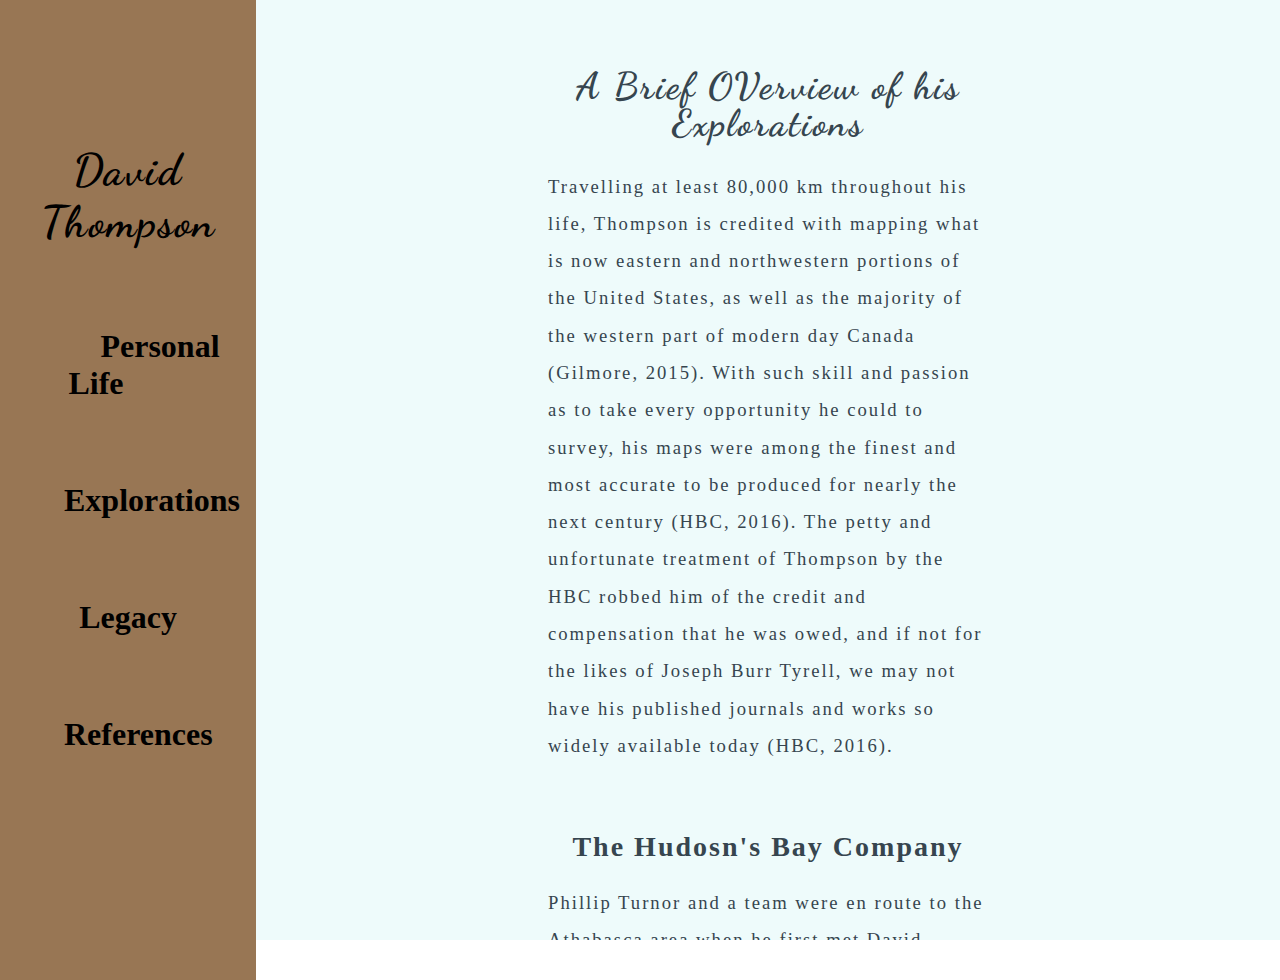
<file: explorations.html>
<!DOCTYPE html>
<!--[if lt IE 7]>      <html class="no-js lt-ie9 lt-ie8 lt-ie7"> <![endif]-->
<!--[if IE 7]>         <html class="no-js lt-ie9 lt-ie8"> <![endif]-->
<!--[if IE 8]>         <html class="no-js lt-ie9"> <![endif]-->
<!--[if gt IE 8]>      <html class="no-js"> <!--<![endif]-->
<html>
    <head>
        <meta charset="utf-8">
        <meta http-equiv="X-UA-Compatible" content="IE=edge">
        <title>David Thompson</title>
        <meta name="description" content="">
        <meta name="viewport" content="width=device-width, initial-scale=1">
        <link rel="stylesheet" href="Styles/indexStyle.css">
        <link rel="stylesheet" href="Styles/personalLifeStyle.css">


        <link rel="preconnect" href="https://fonts.gstatic.com">
        <link href="https://fonts.googleapis.com/css2?family=Dancing+Script&display=swap" rel="stylesheet">
  
    </head>
    <body>
        <!--[if lt IE 7]>
            <p class="browsehappy">You are using an <strong>outdated</strong> browser. Please <a href="#">upgrade your browser</a> to improve your experience.</p>
        <![endif]-->
        

        <div class="container"> 
            <div class="sideNav">
                <ul class="navHeadings">
                    <li><a href="index.html" class="navTitle"> David Thompson </a></li>
                    <li><a href="personalLife.html" class="heading"> Personal Life </a></li>
                    <li><a href="explorations.html" class="heading"> Explorations </a></li>
                    <li><a href="legacy.html" class="heading"> Legacy </a></li>
                    <li><a href="references.html" class="heading"> References </a></li>
                </ul> 
            </div>
           
            <div class="content">
                <div class="article">
                    <h1> A Brief OVerview of his Explorations </h1>

                    <p>
                        Travelling at least 80,000 km throughout his life, Thompson is credited with mapping what is now eastern and northwestern portions of the United States, as well as the majority of the western part of modern day Canada (Gilmore, 2015).  With such skill and passion as to take every opportunity he could to survey, his maps were among the finest and most accurate to be produced for nearly the next century (HBC, 2016).  The petty and unfortunate treatment of Thompson by the HBC robbed him of the credit and compensation that he was owed, and if not for the likes of Joseph Burr Tyrell, we may not have his published journals and works so widely available today (HBC, 2016).

                    </p>

                    <h2> The Hudosn's Bay Company </h2>
                    <p>
                        Phillip Turnor and a team were en route to the Athabasca area when he first met David Thompson who was still recovering from his broken leg, because of his injury, Thompson missed the opportunity to work with Turnor (HBC, 2016). Although, two years after receiving his designation as a clerk with the HBC, Thompson received an assignment to carry on with Turnor’s work, which unfortunately had to be postponed (HBC, 2016).  Although, by 1795, Thompson was instructed once again to carry on the Athabascan endeavour in which he would survey the muskrat region’s waterways, which turned out to be rather arduous to traverse with packed canoes (HBC, 2016).

                    </p>

                    <figure class="image">
                        <img class="" src="/Images/portraitTidy.jpg">
                        <figcaption> A portrait of David Thompson in dress atire  -  (Winnipeg Free Press, 2012)

                        </figcaption>
                    </figure>
                    <h2>Beginning at the North West Company </h2>
                    <p>
                        Upon his resignation at the HBC, David Thompson sought employment with the NWC, who were well aware of his skills and reputation and gladly hired him on and his initial task was to officially chart NWC trading settlements along the 49th parallel, which would later represent the majority of the Canada/US border (HBC, 2016).  Within the next two years, Thompson had mapped a path to link Grand Portage, the NWC’s head office to the Red river, and the Mississippi River, both of which he had surveyed in depth before charting the path (HBC, 2016).  During this time, he made an astute observation which would later be proven correct by a small margin of error, this observation was that the source of the Mississippi River was in fact Turtle Lake in modern north Minnesota (HBC, 2016).

                    </p>

                    <h2>Later Adventures with the North West Company </h2>
                    <p>
                        Following his marriage to Charlotte Small in 1799, both her and Thompson embarked on many expeditions that would successfully map much of the region to the east of the rockies, he would cover a great deal of land in the western and southern vicinity of the recently built settlement, Rocky Mountain House during the latter quarter of 1800 (HBC, 2016).  The following year, from Rocky Mountain House he reached the area that would later be home to the bustling city of Calgary, and also failed in his endeavour to traverse into the Rocky Mountains (HBC, 2016).

                    </p>


                    <h2> Overcoming the Rockies </h2>
                    <p>
                        It wasn’t until the spring of 1807 that Thompson, with his family in tow and a group of nine others decided to attempt to explore the Rocky Mountains again (HBC, 2016).  By the summer of that year, Thompson had traversed deep enough into the Rockies to establish the new settlement of Kootenae House on the southern end of what is today called Lake Windermere, it was here that they spent their winter (HBC, 2016).  The following spring signalled more adventure as Thompson would depart Kootenae house and follow the Kootenay River into what is now the United States, particularly, Idaho and Washington, he would later return to Kootenae house, and by the next year, he would return again to Montana and Idaho (HBC, 2016).  Before finally returning to the NWC, Thompson had explored an impressive amount of land, and encountered untold hazards and beauties.  Thompson was not one to turn down an opportunity to travel, and the quality of his work is truly proof that he was a passionate adventurer through and through. 

                    </p>
                    <figure class="image">
                        <img class="portrait" src="/Images/portraitWild.jpg">
                        <figcaption> A portrait of David Thompson in explorer atire  -   (US National Park Service, n.d.)

                        </figcaption>
                    </figure>

                </div>
            </div>

        </div>
        



        <script src="" async defer></script>
    </body>
</html>
</file>
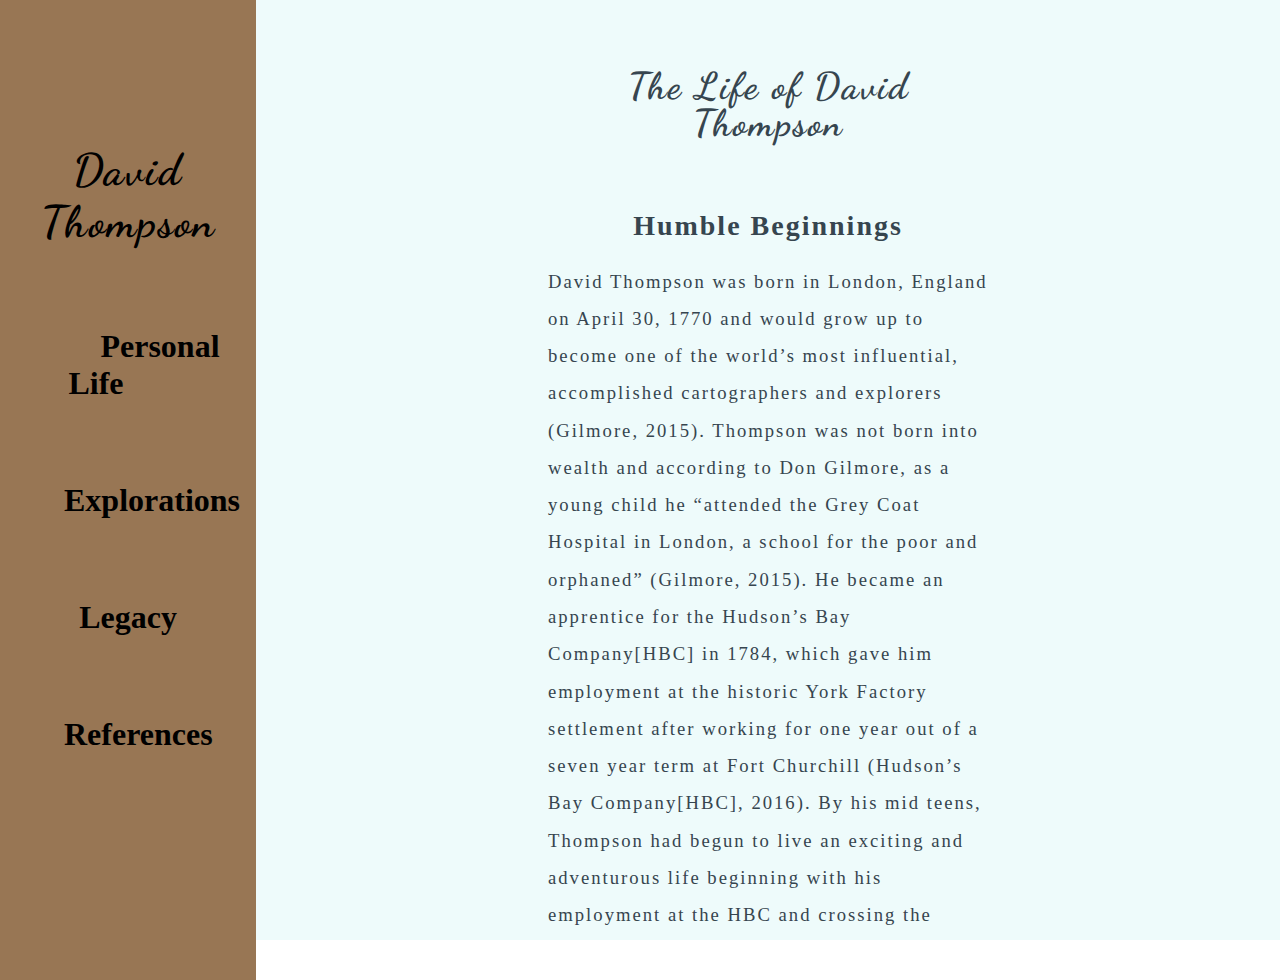
<file: personalLife.html>
<!DOCTYPE html>
<!--[if lt IE 7]>      <html class="no-js lt-ie9 lt-ie8 lt-ie7"> <![endif]-->
<!--[if IE 7]>         <html class="no-js lt-ie9 lt-ie8"> <![endif]-->
<!--[if IE 8]>         <html class="no-js lt-ie9"> <![endif]-->
<!--[if gt IE 8]>      <html class="no-js"> <!--<![endif]-->
<html>
    <head>
        <meta charset="utf-8">
        <meta http-equiv="X-UA-Compatible" content="IE=edge">
        <title>David Thompson</title>
        <meta name="description" content="">
        <meta name="viewport" content="width=device-width, initial-scale=1">
        <link rel="stylesheet" href="Styles/indexStyle.css">
        <link rel="stylesheet" href="Styles/personalLifeStyle.css">

        <link rel="preconnect" href="https://fonts.gstatic.com">
        <link href="https://fonts.googleapis.com/css2?family=Dancing+Script&display=swap" rel="stylesheet">
    </head>
    <body>
        <!--[if lt IE 7]>
            <p class="browsehappy">You are using an <strong>outdated</strong> browser. Please <a href="#">upgrade your browser</a> to improve your experience.</p>
        <![endif]-->
        

        <div class="container"> 
            <div class="sideNav">
                <ul class="navHeadings">
                    <li><a href="index.html" class="navTitle"> David Thompson </a></li>
                    <li><a href="personalLife.html" class="heading"> Personal Life </a></li>
                    <li><a href="explorations.html" class="heading"> Explorations </a></li>
                    <li><a href="legacy.html" class="heading"> Legacy </a></li>
                    <li><a href="references.html" class="heading"> References </a></li>
                </ul> 
            </div>
           <div class="content">
                <div class="article">

                    <h1>The Life of David Thompson</h1>

                    <h2>Humble Beginnings</h2>
                    <p>David Thompson was born in London, England on April 30, 1770 and would grow up to become one of the world’s most influential, accomplished cartographers and explorers (Gilmore, 2015).  Thompson was not born into wealth and according to Don Gilmore, as a young child he “attended the Grey Coat Hospital in London, a school for the poor and orphaned” (Gilmore, 2015).  He became an apprentice for the Hudson’s Bay Company[HBC] in 1784, which gave him employment at the historic York Factory settlement after working for one year out of a seven year term at Fort Churchill (Hudson’s Bay Company[HBC], 2016).  By his mid teens,  Thompson had begun to live an exciting and adventurous life beginning with his employment at the HBC and crossing the ocean to reach present day Churchill, Manitoba (Gilmore, 2015).  He would soon build up to traversing the largely untamed wilderness of North America. 

                    </p>

                    <figure class="image">
                        <img src="/Images/yorkFactory.jpg">
                        <figcaption>The Historic York Factory Settlement - (Hudson’s Bay Company, 2016)
                        </figcaption>
                    </figure>


                    <h2>First Travels</h2>
                    <p>
                        About 2 years into his term Thompson was relocated by the HBC once again,  and during this time inland, he encountered several First Nations peoples, from whom he would learn both the Cree and Blackfoot languages (HBC, 2016).  He would become very close with the Pikani people, who resided in the foothills of the rocky mountains, as he spent an entire winter living with them, in present day Alberta (Gilmore, 2015).  As mentioned in the archives of the Ontario Ministry of Government and Consumer Services, (with acknowledgement to the Crown Copyright granted by the Queen’s Printer for Ontario), during his time with the Pikani people (known today as Piegan), Thompson learned and recorded a great deal about their history and customs from chief Saukamappee(Ontario Ministry of Government and Consumer Services[OMGCS], 2015). 

                    </p>

                    <p>
                        Today Thompson is known as one of the few European explorers who valued and closely observed the culture of the Indigenous people he encountered, his ability to speak multiple First Nations dialects(Gilmore, 2015), was a testament to this.  In the fierce competition of fur-trading companies, the First Nations peoples were given alcohol as a manipulative compensation for their participation in the fur trade, and according to McMillan and Yellowhorn, Thompson noted the unfortunate effects of, at times, rampant substance abuse in Indigenous populations as a result of this practise in 1785 (McMillan & Yellowhorn, 2004).

                    </p>


                    <h2>An Early Setback With a Silver Lining</h2>
                    <p>
                        While his experiences travelling for the HBC began with great adventure and experience, Thompson soon found himself significantly immobilized due to a sledding mishap in the final days of 1788 that left his right leg dreadfully broken(HBC, 2016).  After the unfortunate and tragic sledding incident at Manchester House, a settlement not far from the municipality of North Battleford, SK today, Thompson was due for a lengthy recovery and by the springtime of 1788, he had been moved to Cumberland House (HBC, 2016).  Cumberland House is now a Canadian National Historic Site in Saskatchewan, it is recognized as the HBC’s first interior fur-trading settlement (Canada’s Historic Places, n.d.).  As Thompson’s recovery progressed, he became educated and furthered his skills in surveying, math, and astronomy as a pupil of the HBC’s official surveyor Philip Turnor, whom he had become acquainted with in the winter after his accident (HBC, 2016).  Thompson became so immersed in learning astronomy that he lost sight in one eye, an unfortunate consequence of  overexposure to the sun, in his commitment to studying the sky (Gilmore, 2015).

                    </p>

                    <p>
                        Turnor noticed the improvement of Thompson’s skills and during 1790, he addressed a letter endorsing David Thompson’s potential as a surveyor, to the London committee, even including the work of Thompson as proof (HBC, 2016).  Turnor’s endorsement of Thompson has been preserved by the HBC: 

“should he ever recover his strength far enough to be capable of undertaking expeditions I think Your Honours may rely on his reports of the situation of any place he may visit.”(HBC, 2016)

                    </p>

                    <p>The same year he was endorsed by Turnor, in the twilight of his apprenticeship term, Thompson was relocated by the HBC back to York Factory while still recovering (HBC, 2016).  In the late summer of 1790, Thompson sent multiple letters to the HBC, the first of which, sent on August 30 was a request for various surveying tools including a sextant.  According to the HBC, during the journey back to York Factory, Thompson put his new skills to the test by making “topographical observations” which he used to make his case to HBC officials in London, asking to work as a surveyor for the Company (HBC, 2016).  As was the case with Turnor, the HBC officials were impressed by Thompson’s work and they obliged his requests, granting him the surveying tools he had asked for, as well as employment as a clerk with a three year term (HBC, 2016).
                    </p>

                    <figure class="image">
                        <img class="mapImage" src="/Images/daveThompsonStamp.jpg">
                        <figcaption> A Canadian postage stamp commemorating David Thompson  -  (Boris15, n.d.)

                        </figcaption>
                    </figure>

                    <h2> Career Decisions and Family Life </h2>

                    <p>
                        Several years after becoming a surveyor for the HBC, David Thompson was promoted with the task of overseeing and ensuring the prosperity of a fur trade, his title became that of “Master to the Northward” in 1796 (HBC, 2016).  While this seems like it would have been a positive step in Thompson’s career, he wanted no part in it as surveying was his passion and he felt that he had a great many expeditions in tandem with a great deal of mapmaking yet to come (HBC, 2016).   It was this passion that drove David Thompson to join the North West Company[NWC] and resign from the HBC, the two companies were major opponents in the fur trade market;  officially, he was brought on with great enthusiasm by the NWC at their main office in Grand Portage on the 22nd of July in 1797 (HBC, 2016).  

                    </p>

                    <p>
                        
It would be about two years after he started at the NWC that Thompson would marry Charlotte Small, a Métis woman whom he would build a family with and share the rest of his life and travels with as well (Gilmore, 2015).  Among First Nations customs of marriage, it was typically the case that women married at a younger age than men, usually when they reached sexual maturity, while men married once they were capable of supporting a family (Ward, 2021).   The two were no exception to this, and became married when Thompson was 29, and Small was 13, it was a long and prosperous marriage of 13 children, 58 years, and many expeditions (Gilmore, 2015).  Charlotte Small, like Thompson could speak multiple languages, in her case they were English and Cree as her mother was of Cree descent and her father was a Partner of the NWC (HBC, 2016).

                    </p>


                    <h2>Later Years</h2>
                    
                    <p>
                        Thompson would come to retire from his position as a Partner of the NWC in 1812 at the age of 42, and travelled to Terreborne (a settlement to the North of Montreal) where he would first establish a home for his growing family, and use observations from his many travels to create high quality maps (HBC, 2016).  To allow him to complete his work on his various maps, writing and charts, the Partners of the NWC came to an agreement allowing Thompson complete entitlement, for three years, to his portion of the Company’s earnings (as a Partner) in addition to one hundred pounds up front(HBC, 2016).  After several years completing his works in Terreborne, Thompson would relocate to Williamstown (a settlement to the southeast of Ottawa), and after about ten years, the deterioration of his financial situation would begin as his large investments failed him (HBC, 2016).  
                    </p>

                    <p>
                        It would soon become the case that his observations, work on maps and various writings would be used with no credit nor compensation to him, which occurred after the NWC and HBC were joined, some believe the HBC held a grudge because he had left them (HBC, 2016).  Eventually, he would receive a payment of a mere 150 pounds for his work, which took some complaining, but despite payment, he never received proper credit for his contributions (HBC, 2016).  As the years passed, and he tried to improve his financial situation through writing and surveying, he wrote an atlas and drew maps, which he had submitted in 1843, but was never compensated for this work that he had sent to the British Foreign secretary, and he would also never have them back in his possession (HBC, 2016).  

                    </p>


                    <figure class="image">
                        <img class="mapImage" src="/Images/map.jpg">
                        <figcaption>One of the famous maps made by David Thompson  - (Hudson’s Bay Company, 2016)
                        </figcaption>
                    </figure>

                    <h2>An Unfortunate End</h2>
                    <p class="lastParagraph">
                       Thompson’s remaining years took an unfortunately grim turn, as he never recovered financially, and he could no longer work as a surveyor, which prompted him to begin writing his own memoirs, which he never finished (HBC, 2016).   His situation became so dire that he eventually had no choice, but to sell some of his most beloved belongings, including his tools and even his coat (Gilmore, 2015).  His eyesight worsened and writing became an impossible task, and he passed away poor with no credit for some of his greatest works, a short few months later, his beloved Charlotte would also pass away (Gilmore, 2015).

                    </p>

                    <figure class="image">
                        <img class="mapImage" src="/Images/charlotteHeadstone.jpg">
                        <figcaption>The grave of Charlotte Small  - (McDonald, 2001)
                        </figcaption>
                    </figure>
                </div>
            </div>
        </div>
        
    </body>
</html>
</file>
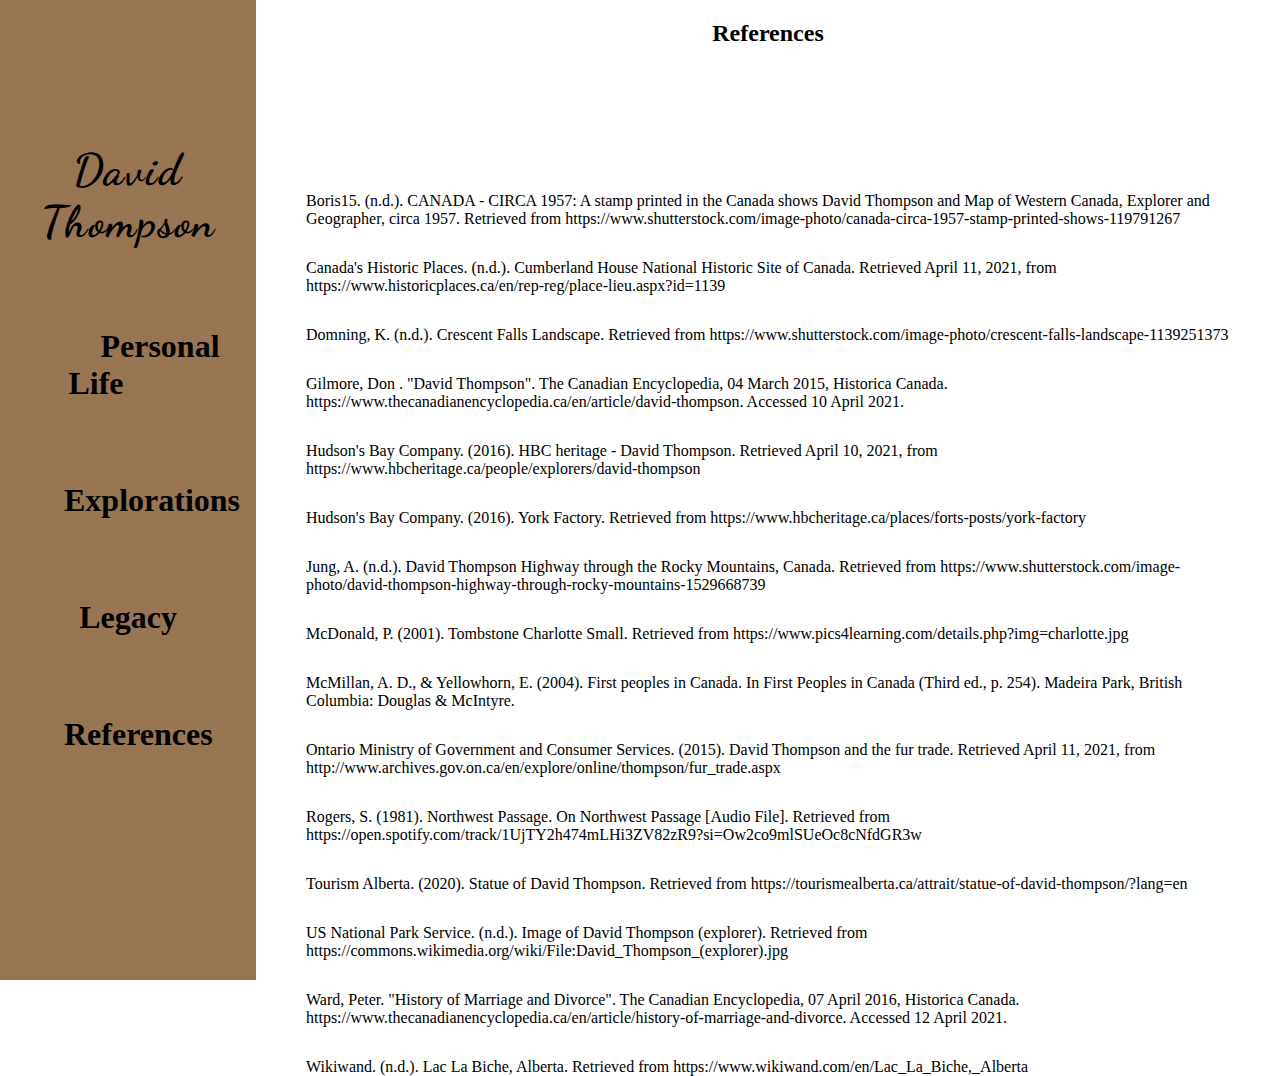
<file: references.html>
<!DOCTYPE html>
<!--[if lt IE 7]>      <html class="no-js lt-ie9 lt-ie8 lt-ie7"> <![endif]-->
<!--[if IE 7]>         <html class="no-js lt-ie9 lt-ie8"> <![endif]-->
<!--[if IE 8]>         <html class="no-js lt-ie9"> <![endif]-->
<!--[if gt IE 8]>      <html class="no-js"> <!--<![endif]-->
<html>
    <head>
        <meta charset="utf-8">
        <meta http-equiv="X-UA-Compatible" content="IE=edge">
        <title>David Thompson</title>
        <meta name="description" content="">
        <meta name="viewport" content="width=device-width, initial-scale=1">
        <link rel="stylesheet" href="Styles/indexStyle.css">

        <link rel="stylesheet" href="Styles/referenceStyle.css">

        <link rel="preconnect" href="https://fonts.gstatic.com">
        <link href="https://fonts.googleapis.com/css2?family=Dancing+Script&display=swap" rel="stylesheet">
  
    </head>
    <body>
        <!--[if lt IE 7]>
            <p class="browsehappy">You are using an <strong>outdated</strong> browser. Please <a href="#">upgrade your browser</a> to improve your experience.</p>
        <![endif]-->
        

        <div class="container"> 
            <div class="sideNav">
                <ul class="navHeadings">
                    <li><a href="index.html" class="navTitle"> David Thompson </a></li>
                    <li><a href="personalLife.html" class="heading"> Personal Life </a></li>
                    <li><a href="explorations.html" class="heading"> Explorations </a></li>
                    <li><a href="legacy.html" class="heading"> Legacy </a></li>
                    <li><a href="references.html" class="heading"> References </a></li>
                </ul> 
            </div>
           
            <div class="content">
                <div class="article">
                    <h2> References </h2>
                    <p class="reference-1">
                        Boris15. (n.d.). CANADA - CIRCA 1957: A stamp printed in the Canada shows David Thompson and Map of Western Canada, Explorer and Geographer, circa 1957. Retrieved from https://www.shutterstock.com/image-photo/canada-circa-1957-stamp-printed-shows-119791267

                    </p>

                    <p>
                        Canada's Historic Places. (n.d.). Cumberland House National Historic Site of Canada. Retrieved April 11, 2021, from https://www.historicplaces.ca/en/rep-reg/place-lieu.aspx?id=1139

                    </p>

                    <p>
                        Domning, K. (n.d.). Crescent Falls Landscape. Retrieved from https://www.shutterstock.com/image-photo/crescent-falls-landscape-1139251373

                    </p>

                    <p>
                        Gilmore, Don . "David Thompson".  The Canadian Encyclopedia, 04 March 2015, Historica Canada. https://www.thecanadianencyclopedia.ca/en/article/david-thompson. Accessed 10 April 2021.

                    </p>

                    <p>
                        Hudson's Bay Company. (2016). HBC heritage - David Thompson. Retrieved April 10, 2021, from https://www.hbcheritage.ca/people/explorers/david-thompson

                    </p>


                    <p>
                       Hudson's Bay Company. (2016). York Factory. Retrieved from https://www.hbcheritage.ca/places/forts-posts/york-factory
 
                    </p>


                    <p>
                        Jung, A. (n.d.). David Thompson Highway through the Rocky Mountains, Canada. Retrieved from https://www.shutterstock.com/image-photo/david-thompson-highway-through-rocky-mountains-1529668739

                    </p>

                    <p>
                        McDonald, P. (2001). Tombstone Charlotte Small. Retrieved from https://www.pics4learning.com/details.php?img=charlotte.jpg

                    </p>


                    <p>
                        McMillan, A. D., & Yellowhorn, E. (2004). First peoples in Canada. In First Peoples in Canada (Third ed., p. 254). Madeira Park, British Columbia: Douglas & McIntyre.

                    </p>


                    <p>
                        Ontario Ministry of Government and Consumer Services. (2015). David Thompson and the fur trade. Retrieved April 11, 2021, from http://www.archives.gov.on.ca/en/explore/online/thompson/fur_trade.aspx

                    </p>

                    <p>
                        Rogers, S. (1981). Northwest Passage. On Northwest Passage [Audio File]. Retrieved from https://open.spotify.com/track/1UjTY2h474mLHi3ZV82zR9?si=Ow2co9mlSUeOc8cNfdGR3w
                    </p>

                    <p>
                        Tourism Alberta. (2020). Statue of David Thompson. Retrieved from https://tourismealberta.ca/attrait/statue-of-david-thompson/?lang=en

                    </p>

                    <p>
                        US National Park Service. (n.d.). Image of David Thompson (explorer). Retrieved from https://commons.wikimedia.org/wiki/File:David_Thompson_(explorer).jpg

                    </p>

                    <p>
                        Ward, Peter. "History of Marriage and Divorce".  The Canadian Encyclopedia, 07 April 2016, Historica Canada. https://www.thecanadianencyclopedia.ca/en/article/history-of-marriage-and-divorce. Accessed 12 April 2021.


                    </p>

                    <p>
                        Wikiwand. (n.d.). Lac La Biche, Alberta. Retrieved from https://www.wikiwand.com/en/Lac_La_Biche,_Alberta
                    </p>
                </div>
            </div>

        </div>
        



        <script src="" async defer></script>
    </body>
</html>
</file>
<file: Styles/indexStyle.css>
body {
    height: 100vh;
    margin: 0;
    overflow-y: hidden;
}

h2{

text-align: center;
}

.container{
    display: grid;
    grid-template-columns:20% 80%;
    grid-template-rows: 50% 50%;
    height: 100%;
}

.mainView {
    background-image: url(/Images/crescentFalls.jpg);
    background-size: 100% 100%;
    background-repeat: no-repeat;
    grid-row-start: 1;
    grid-row-end: span 2;
}

.sideNav {
    background-color:  #987654;
    height: 100%;
    grid-column-start: 1;
    grid-column-end: 2; 
    grid-row-start: 1;
    grid-row-end: span 2;
    padding-top: 5rem;

    text-align: center;
}


.navTitle {
    text-decoration: none;
    color: black;
    letter-spacing: 2px;
    font-size: 2.75rem;
    font-family: Dancing script;
}


.navHeadings {
    list-style-type: none;
    width: 100%;
    padding: 0;
    margin-left: 0%;
    display: block;
    font-size: 2rem;
}

.navHeadings li {
    font-weight: bolder;
    margin-top: 1rem;
    margin-bottom: 1rem;
    padding-top: 2rem;
    padding-bottom: 2rem;
}

.navHeadings li:hover {
    cursor: pointer;
    background-color: #36454f;
}

.heading {
    text-decoration: none;
    color: black;
    padding: 4rem;
}
</file>
<file: Styles/personalLifeStyle.css>
body {
    overflow: hidden;
}

h1{
    margin-top: 3rem;
    text-align: center;
    font-family: Dancing Script;
}

h2 {
    margin-top: 4rem;
    margin-bottom: 1rem;
}

.content {
    overflow-y: scroll;
    height: 100vh;
    padding: 20px;
    background-color: #eefbfb;
    color: #36454f;
    text-align: center;
}

.article {
    text-align: initial;
    font-size: 14pt;
    margin: 2rem 17rem;
    line-height: 2.33rem;
    font-family: Noto Sans, sans serif;
    letter-spacing: 2px;
}

.lastParagraph {
    margin-bottom: 3rem;
}

figure {
    display: block;
    margin: auto;

}

.mapImage {
width: 800px;
}

.portrait {
    height: 600px
}
</file>
<file: Styles/referenceStyle.css>
.reference-1{
    padding-top: 125px;
    margin-left: 50px;
    margin-right: 50px;
}

p{
    padding-top: 15px;
    margin-left: 50px;
    margin-right: 50px;
}
</file>
